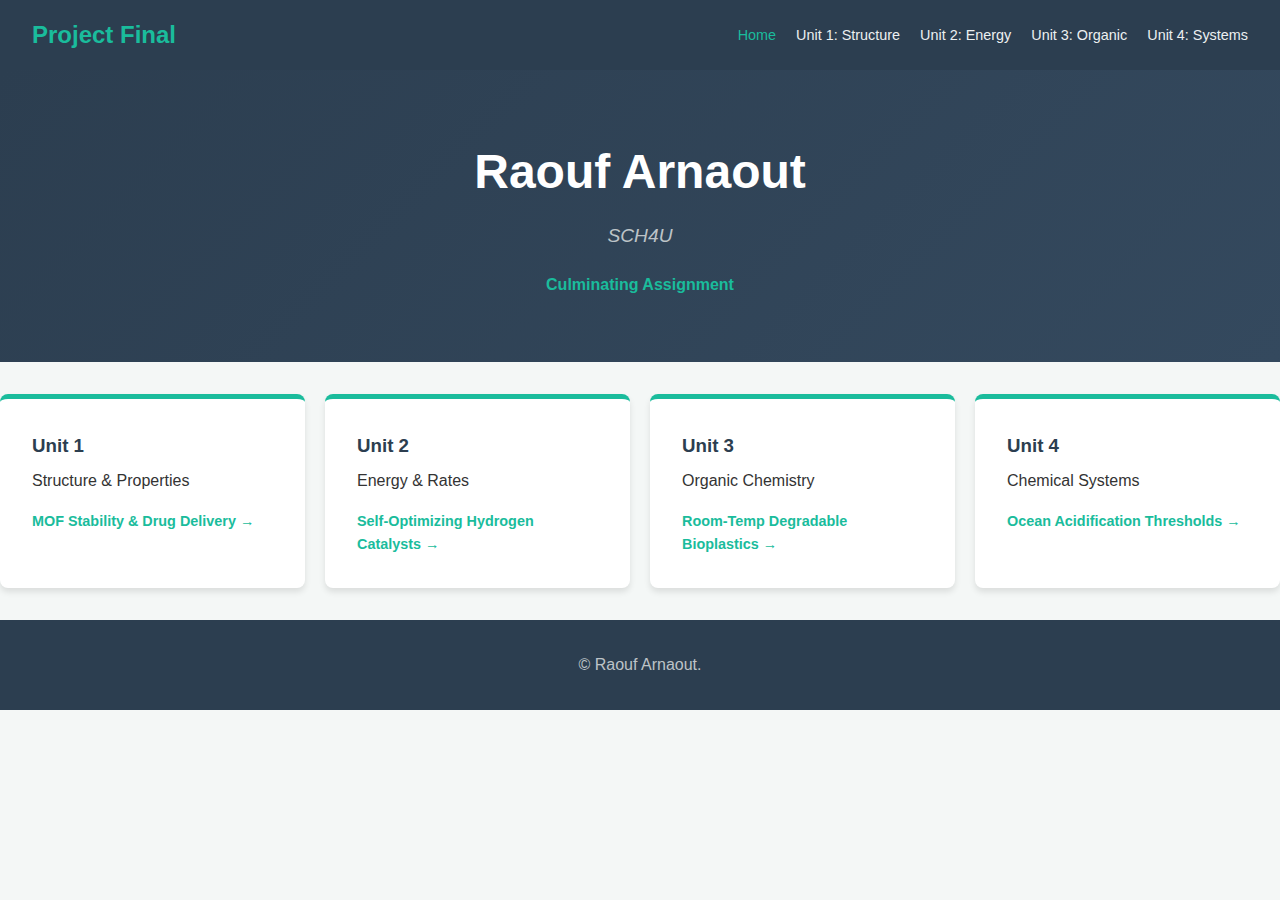
<file: index.html>
<!DOCTYPE html>
<html lang="en">
<head>
    <meta charset="UTF-8">
    <meta name="viewport" content="width=device-width, initial-scale=1.0">
    <title>Raouf Aranout | Home</title>
    <link rel="stylesheet" href="style.css">
</head>
<body>

    <nav class="navbar">
        <div class="logo">Project Final</div>
        <ul class="nav-links">
            <li><a href="index.html" class="active">Home</a></li>
            <li><a href="unit1.html">Unit 1: Structure</a></li>
            <li><a href="unit2.html">Unit 2: Energy</a></li>
            <li><a href="unit3.html">Unit 3: Organic</a></li>
            <li><a href="unit4.html">Unit 4: Systems</a></li>
        </ul>
    </nav>

    <header class="hero">
        <div class="hero-content">
            <h1>Raouf Arnaout</h1>
            <p class="subtitle">SCH4U</p>
            <p class="author">Culminating Assignment</p>
        </div>
    </header>

   
        



        <section class="unit-grid">
            <a href="unit1.html" class="card">
                <h3>Unit 1</h3>
                <p>Structure & Properties</p>
                <span>MOF Stability & Drug Delivery &rarr;</span>
            </a>
            <a href="unit2.html" class="card">
                <h3>Unit 2</h3>
                <p>Energy & Rates</p>
                <span>Self-Optimizing Hydrogen Catalysts &rarr;</span>
            </a>
            <a href="unit3.html" class="card">
                <h3>Unit 3</h3>
                <p>Organic Chemistry</p>
                <span>Room-Temp Degradable Bioplastics &rarr;</span>
            </a>
            <a href="unit4.html" class="card">
                <h3>Unit 4</h3>
                <p>Chemical Systems</p>
                <span>Ocean Acidification Thresholds &rarr;</span>
            </a>
        </section>
    </main>

    <footer>
        <p>&copy; Raouf Arnaout.</p>
    </footer>

</body>
</html>
</file>
<file: style.css>
/* General Reset */
* {
    margin: 0;
    padding: 0;
    box-sizing: border-box;
}

body {
    font-family: 'Segoe UI', Tahoma, Geneva, Verdana, sans-serif;
    background-color: #f4f7f6;
    color: #333;
    line-height: 1.6;
}

/* Navbar */
.navbar {
    background-color: #2c3e50;
    color: white;
    padding: 1rem 2rem;
    display: flex;
    justify-content: space-between;
    align-items: center;
    position: sticky;
    top: 0;
    z-index: 100;
}

.logo {
    font-size: 1.5rem;
    font-weight: bold;
    color: #1abc9c;
}

.nav-links {
    list-style: none;
    display: flex;
    gap: 20px;
}

.nav-links a {
    text-decoration: none;
    color: #ecf0f1;
    font-size: 0.9rem;
    transition: color 0.3s;
}

.nav-links a:hover, .nav-links a.active {
    color: #1abc9c;
}

/* Hero Section (Home) */
.hero {
    background: linear-gradient(135deg, #2c3e50, #34495e);
    color: white;
    padding: 4rem 2rem;
    text-align: center;
}

.hero h1 {
    font-size: 3rem;
    margin-bottom: 10px;
}

.subtitle {
    font-size: 1.2rem;
    font-style: italic;
    color: #bdc3c7;
}

.author {
    margin-top: 20px;
    font-weight: bold;
    color: #1abc9c;
}

/* Layout Containers */
.container {
    max-width: 900px;
    margin: 0 auto;
    padding: 2rem;
}

/* Unit Grid (Home Page) */
.unit-grid {
    display: grid;
    grid-template-columns: repeat(auto-fit, minmax(200px, 1fr));
    gap: 20px;
    margin-top: 2rem;
}

.card {
    background: white;
    padding: 2rem;
    border-radius: 8px;
    box-shadow: 0 4px 6px rgba(0,0,0,0.1);
    text-decoration: none;
    color: #333;
    transition: transform 0.2s, box-shadow 0.2s;
    border-top: 5px solid #1abc9c;
}

.card:hover {
    transform: translateY(-5px);
    box-shadow: 0 8px 12px rgba(0,0,0,0.15);
}

.card h3 {
    color: #2c3e50;
    margin-bottom: 0.5rem;
}

.card span {
    display: block;
    margin-top: 1rem;
    font-weight: bold;
    color: #1abc9c;
    font-size: 0.9rem;
}

/* Unit Page Styling */
.unit-header {
    background-color: #ecf0f1;
    padding: 3rem 0;
    text-align: center;
    border-bottom: 1px solid #bdc3c7;
}

.unit-header h1 {
    color: #2c3e50;
}

.topic-focus {
    color: #7f8c8d;
    text-transform: uppercase;
    letter-spacing: 1px;
    font-size: 0.9rem;
    margin-top: 5px;
}

.section-box {
    background: white;
    margin-bottom: 2rem;
    padding: 2rem;
    border-radius: 8px;
    box-shadow: 0 2px 4px rgba(0,0,0,0.05);
}

.section-box h2 {
    border-bottom: 2px solid #1abc9c;
    padding-bottom: 10px;
    margin-bottom: 20px;
    color: #2c3e50;
}

/* Specific Content Styling */
.article-meta p {
    margin-bottom: 0.5rem;
}

.concept {
    margin-bottom: 1.5rem;
}

.concept h3 {
    font-size: 1.1rem;
    color: #2980b9;
    margin-bottom: 5px;
}

.highlight {
    background-color: #e8f8f5; /* Light green tint for critical thinking */
    border-left: 5px solid #1abc9c;
}

/* Footer */
footer {
    text-align: center;
    padding: 2rem;
    background-color: #2c3e50;
    color: #bdc3c7;
    margin-top: 2rem;
}
</file>
